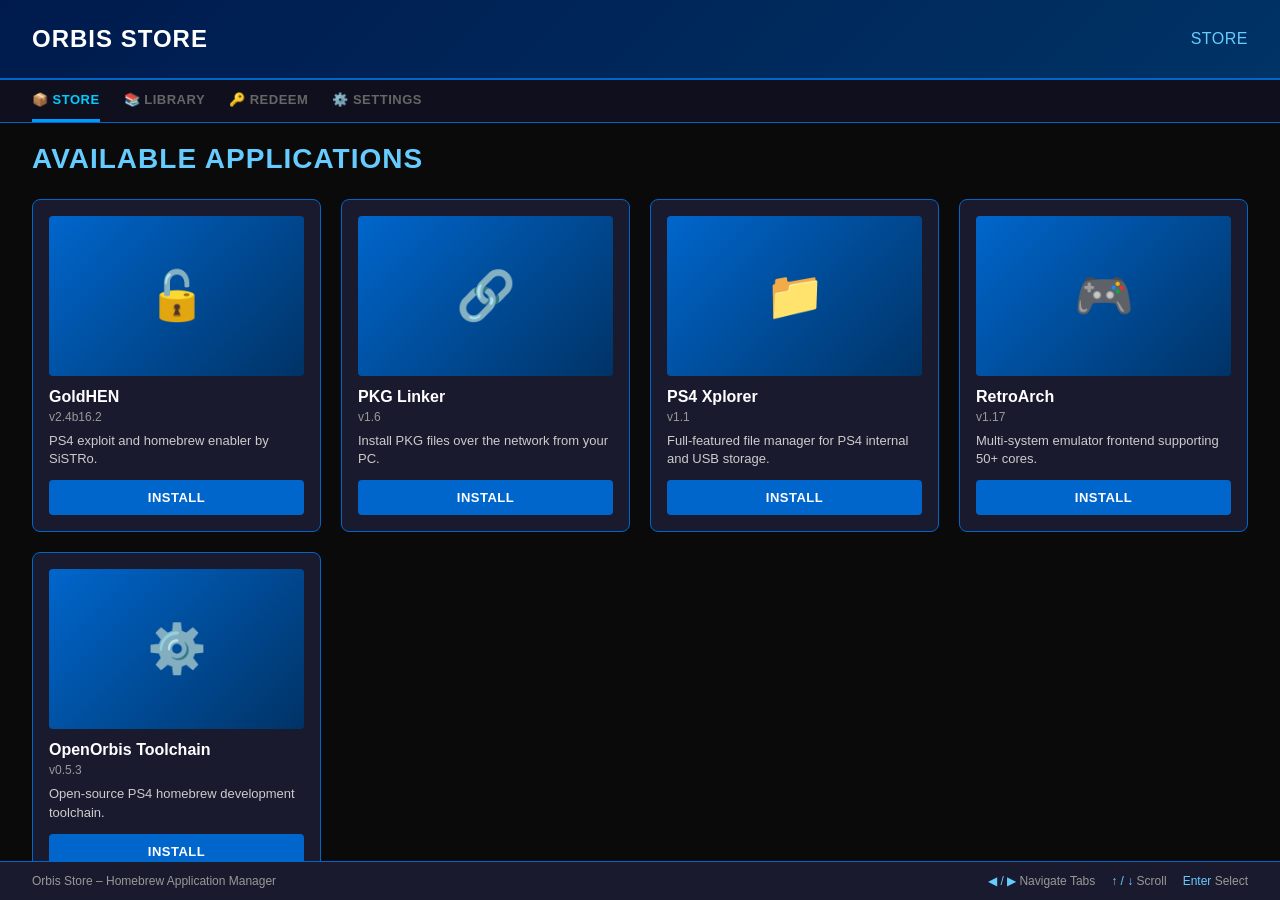
<file: index-app.html>
<!DOCTYPE html>
<html lang="en">
<head>
    <meta charset="UTF-8">
    <meta name="viewport" content="width=device-width, initial-scale=1.0">
    <title>Orbis Store – PS4 App Store</title>
    <style>
        * {
            margin: 0;
            padding: 0;
            box-sizing: border-box;
        }

        body {
            background: #0a0a0a;
            color: #ffffff;
            font-family: -apple-system, BlinkMacSystemFont, 'Segoe UI', Roboto, 'Helvetica Neue', Arial, sans-serif;
            overflow: hidden;
            height: 100vh;
        }

        .app-container {
            display: flex;
            flex-direction: column;
            height: 100%;
            width: 100%;
        }

        /* ── TOP BAR ── */
        .topbar {
            background: linear-gradient(135deg, #001a4d 0%, #003366 100%);
            padding: 16px 32px;
            border-bottom: 2px solid #0066cc;
            display: flex;
            align-items: center;
            justify-content: space-between;
            min-height: 80px;
        }

        .topbar-title {
            font-size: 24px;
            font-weight: 600;
            letter-spacing: 1px;
        }

        .topbar-section {
            font-size: 16px;
            color: #66ccff;
            text-transform: uppercase;
            letter-spacing: 0.5px;
        }

        /* ── MAIN CONTENT ── */
        .content-area {
            flex: 1;
            display: flex;
            overflow: hidden;
        }

        .section {
            flex: 1;
            display: none;
            flex-direction: column;
            padding: 20px 32px;
            overflow-y: auto;
        }

        .section.active {
            display: flex;
        }

        .section-title {
            font-size: 28px;
            font-weight: 700;
            margin-bottom: 24px;
            color: #66ccff;
            text-transform: uppercase;
            letter-spacing: 1px;
        }

        /* ── STORE SECTION ── */
        .store-grid {
            display: grid;
            grid-template-columns: repeat(auto-fill, minmax(280px, 1fr));
            gap: 20px;
        }

        .store-item {
            background: #1a1a2e;
            border: 1px solid #0066cc;
            border-radius: 8px;
            padding: 16px;
            cursor: pointer;
            transition: all 0.3s ease;
            display: flex;
            flex-direction: column;
        }

        .store-item:hover {
            background: #252a4a;
            border-color: #0099ff;
            box-shadow: 0 0 16px rgba(0, 153, 255, 0.3);
            transform: translateY(-2px);
        }

        .store-item-icon {
            width: 100%;
            height: 160px;
            background: linear-gradient(135deg, #0066cc 0%, #003366 100%);
            border-radius: 4px;
            margin-bottom: 12px;
            display: flex;
            align-items: center;
            justify-content: center;
            font-size: 48px;
            font-weight: 700;
            color: #66ccff;
        }

        .store-item-name {
            font-size: 16px;
            font-weight: 600;
            margin-bottom: 4px;
            color: #ffffff;
        }

        .store-item-version {
            font-size: 12px;
            color: #999999;
            margin-bottom: 8px;
        }

        .store-item-desc {
            font-size: 13px;
            color: #cccccc;
            flex: 1;
            margin-bottom: 12px;
            line-height: 1.4;
        }

        .store-item-button {
            background: #0066cc;
            border: none;
            color: #ffffff;
            padding: 10px 16px;
            border-radius: 4px;
            font-size: 13px;
            font-weight: 600;
            cursor: pointer;
            transition: all 0.2s ease;
            text-transform: uppercase;
            letter-spacing: 0.5px;
        }

        .store-item-button:hover {
            background: #0099ff;
        }

        .store-item-button:active {
            background: #004499;
        }

        /* ── LIBRARY SECTION ── */
        .library-list {
            display: flex;
            flex-direction: column;
            gap: 12px;
        }

        .library-item {
            background: #1a1a2e;
            border: 1px solid #0066cc;
            border-radius: 4px;
            padding: 16px;
            cursor: pointer;
            transition: all 0.2s ease;
            display: flex;
            justify-content: space-between;
            align-items: center;
        }

        .library-item:hover {
            background: #252a4a;
            border-color: #0099ff;
        }

        .library-item-info {
            flex: 1;
        }

        .library-item-name {
            font-size: 16px;
            font-weight: 600;
            color: #ffffff;
            margin-bottom: 4px;
        }

        .library-item-status {
            font-size: 12px;
            color: #66ccff;
        }

        .library-item-actions {
            display: flex;
            gap: 8px;
        }

        .btn-action {
            background: #004499;
            border: 1px solid #0066cc;
            color: #66ccff;
            padding: 6px 12px;
            border-radius: 3px;
            font-size: 11px;
            cursor: pointer;
            transition: all 0.2s ease;
            text-transform: uppercase;
        }

        .btn-action:hover {
            background: #0066cc;
            color: #ffffff;
        }

        /* ── REDEEM SECTION ── */
        .redeem-container {
            max-width: 600px;
            margin: 0 auto;
        }

        .redeem-input-group {
            margin-bottom: 24px;
        }

        .redeem-label {
            display: block;
            font-size: 14px;
            color: #66ccff;
            margin-bottom: 8px;
            text-transform: uppercase;
            letter-spacing: 0.5px;
        }

        .redeem-input {
            width: 100%;
            padding: 12px 16px;
            background: #1a1a2e;
            border: 1px solid #0066cc;
            border-radius: 4px;
            color: #ffffff;
            font-size: 16px;
            font-family: monospace;
            text-transform: uppercase;
            letter-spacing: 2px;
            transition: all 0.2s ease;
        }

        .redeem-input:focus {
            outline: none;
            border-color: #0099ff;
            box-shadow: 0 0 12px rgba(0, 153, 255, 0.3);
        }

        .redeem-button {
            background: #0066cc;
            border: none;
            color: #ffffff;
            padding: 12px 32px;
            border-radius: 4px;
            font-size: 14px;
            font-weight: 600;
            cursor: pointer;
            transition: all 0.2s ease;
            text-transform: uppercase;
            letter-spacing: 0.5px;
            width: 100%;
        }

        .redeem-button:hover {
            background: #0099ff;
        }

        .redeem-button:active {
            background: #004499;
        }

        .redeem-note {
            margin-top: 16px;
            padding: 12px;
            background: #252a4a;
            border-left: 3px solid #0066cc;
            border-radius: 2px;
            font-size: 12px;
            color: #cccccc;
            line-height: 1.5;
        }

        /* ── SETTINGS SECTION ── */
        .settings-list {
            max-width: 600px;
        }

        .settings-item {
            background: #1a1a2e;
            border: 1px solid #0066cc;
            border-radius: 4px;
            padding: 16px;
            margin-bottom: 12px;
            cursor: pointer;
            transition: all 0.2s ease;
        }

        .settings-item:hover {
            background: #252a4a;
            border-color: #0099ff;
        }

        .settings-label {
            font-size: 12px;
            color: #66ccff;
            text-transform: uppercase;
            letter-spacing: 0.5px;
            margin-bottom: 6px;
        }

        .settings-value {
            font-size: 14px;
            color: #ffffff;
            word-break: break-all;
            font-family: monospace;
        }

        /* ── BOTTOM BAR ── */
        .bottombar {
            background: #1a1a2e;
            border-top: 1px solid #0066cc;
            padding: 12px 32px;
            font-size: 12px;
            color: #999999;
            display: flex;
            justify-content: space-between;
            align-items: center;
        }

        .controls {
            display: flex;
            gap: 16px;
        }

        .control-hint {
            color: #66ccff;
        }

        /* ── TABS NAVIGATION ── */
        .tabs {
            display: flex;
            gap: 24px;
            border-bottom: 1px solid #0066cc;
            padding: 0 32px;
            background: #0f0f1e;
        }

        .tab {
            padding: 12px 0;
            font-size: 13px;
            text-transform: uppercase;
            letter-spacing: 0.5px;
            color: #666666;
            cursor: pointer;
            border-bottom: 3px solid transparent;
            transition: all 0.2s ease;
            font-weight: 600;
        }

        .tab:hover {
            color: #99ccff;
        }

        .tab.active {
            color: #00ccff;
            border-bottom-color: #0099ff;
        }

        /* ── MODAL / NOTIFICATION ── */
        .notification {
            position: fixed;
            top: 20px;
            right: 20px;
            background: #252a4a;
            border: 1px solid #0066cc;
            border-radius: 4px;
            padding: 16px 24px;
            color: #66ccff;
            font-size: 13px;
            z-index: 1000;
            box-shadow: 0 4px 16px rgba(0, 0, 0, 0.8);
            animation: slideIn 0.3s ease;
        }

        @keyframes slideIn {
            from {
                transform: translateX(400px);
                opacity: 0;
            }
            to {
                transform: translateX(0);
                opacity: 1;
            }
        }

        /* ── SCROLLBAR ── */
        .section::-webkit-scrollbar {
            width: 8px;
        }

        .section::-webkit-scrollbar-track {
            background: #0f0f1e;
        }

        .section::-webkit-scrollbar-thumb {
            background: #0066cc;
            border-radius: 4px;
        }

        .section::-webkit-scrollbar-thumb:hover {
            background: #0099ff;
        }
    </style>
</head>
<body>
    <div class="app-container">
        <!-- TOP BAR -->
        <div class="topbar">
            <div class="topbar-title">ORBIS STORE</div>
            <div class="topbar-section" id="currentSection">Store</div>
        </div>

        <!-- TABS NAVIGATION -->
        <div class="tabs">
            <div class="tab active" data-section="store">📦 Store</div>
            <div class="tab" data-section="library">📚 Library</div>
            <div class="tab" data-section="redeem">🔑 Redeem</div>
            <div class="tab" data-section="settings">⚙️ Settings</div>
        </div>

        <!-- CONTENT AREA -->
        <div class="content-area">
            <!-- STORE SECTION -->
            <div class="section active" id="store">
                <div class="section-title">Available Applications</div>
                <div class="store-grid" id="storeGrid"></div>
            </div>

            <!-- LIBRARY SECTION -->
            <div class="section" id="library">
                <div class="section-title">My Library</div>
                <div class="library-list" id="libraryList"></div>
            </div>

            <!-- REDEEM SECTION -->
            <div class="section" id="redeem">
                <div class="section-title">Redeem Code</div>
                <div class="redeem-container">
                    <div class="redeem-input-group">
                        <label class="redeem-label">Enter 8-character code</label>
                        <input type="text" class="redeem-input" id="redeemInput" maxlength="8" placeholder="XXXXXXXX">
                    </div>
                    <button class="redeem-button" onclick="redeemCode()">Redeem</button>
                    <div class="redeem-note">
                        ℹ️ Redeem codes unlock free and premium applications. Check official sources for valid codes.
                    </div>
                </div>
            </div>

            <!-- SETTINGS SECTION -->
            <div class="section" id="settings">
                <div class="section-title">Settings</div>
                <div class="settings-list">
                    <div class="settings-item">
                        <div class="settings-label">API Endpoint</div>
                        <div class="settings-value">https://orbis-api.jsifta52.workers.dev</div>
                    </div>
                    <div class="settings-item">
                        <div class="settings-label">Library Database</div>
                        <div class="settings-value">/user/app/NPXS39041/sce_sys/library.db</div>
                    </div>
                    <div class="settings-item">
                        <div class="settings-label">Application Version</div>
                        <div class="settings-value">1.0.0</div>
                    </div>
                    <div class="settings-item">
                        <div class="settings-label">Title ID</div>
                        <div class="settings-value">ORBS00001</div>
                    </div>
                </div>
            </div>
        </div>

        <!-- BOTTOM BAR -->
        <div class="bottombar">
            <div>Orbis Store – Homebrew Application Manager</div>
            <div class="controls">
                <div><span class="control-hint">◀ / ▶</span> Navigate Tabs</div>
                <div><span class="control-hint">↑ / ↓</span> Scroll</div>
                <div><span class="control-hint">Enter</span> Select</div>
            </div>
        </div>
    </div>

    <script>
        // Store catalog
        const STORE_CATALOG = [
            {
                name: "GoldHEN",
                version: "2.4b16.2",
                desc: "PS4 exploit and homebrew enabler by SiSTRo.",
                url: "https://github.com/GoldHEN/GoldHEN/releases/download/2.4b16.2/goldhen_2.4b16.2.pkg",
                icon: "🔓",
            },
            {
                name: "PKG Linker",
                version: "1.6",
                desc: "Install PKG files over the network from your PC.",
                url: "https://github.com/flatz/pkg_sender/releases/download/v1.6/pkg_sender_v1.6.pkg",
                icon: "🔗",
            },
            {
                name: "PS4 Xplorer",
                version: "1.1",
                desc: "Full-featured file manager for PS4 internal and USB storage.",
                url: "https://github.com/cy33hc/ps4-xplorer/releases/latest/download/PS4Xplorer.pkg",
                icon: "📁",
            },
            {
                name: "RetroArch",
                version: "1.17",
                desc: "Multi-system emulator frontend supporting 50+ cores.",
                url: "https://buildbot.libretro.com/nightly/playstation/ps4/RetroArch.pkg",
                icon: "🎮",
            },
            {
                name: "OpenOrbis Toolchain",
                version: "0.5.3",
                desc: "Open-source PS4 homebrew development toolchain.",
                url: "https://github.com/OpenOrbis/OpenOrbis-PS4-Toolchain/releases/latest/download/openorbis.pkg",
                icon: "⚙️",
            },
        ];

        // Library state (persistent across session)
        let library = [];

        // Initialization
        function init() {
            renderStore();
            renderLibrary();
            attachTabListeners();
            attachKeyboardShortcuts();

            // Simulate some pre-installed apps for demo
            library = [
                { name: "GoldHEN", version: "2.4b16.2", status: "Installed" },
                { name: "PS4 Xplorer", version: "1.1", status: "Installed" },
            ];
            renderLibrary();
        }

        function renderStore() {
            const grid = document.getElementById("storeGrid");
            grid.innerHTML = "";
            STORE_CATALOG.forEach((app, idx) => {
                const item = document.createElement("div");
                item.className = "store-item";
                item.innerHTML = `
                    <div class="store-item-icon">${app.icon}</div>
                    <div class="store-item-name">${app.name}</div>
                    <div class="store-item-version">v${app.version}</div>
                    <div class="store-item-desc">${app.desc}</div>
                    <button class="store-item-button" onclick="installApp('${app.name}', '${app.version}')">
                        ${isInstalled(app.name) ? "Reinstall" : "Install"}
                    </button>
                `;
                grid.appendChild(item);
            });
        }

        function renderLibrary() {
            const list = document.getElementById("libraryList");
            list.innerHTML = "";
            if (library.length === 0) {
                list.innerHTML = '<div style="color: #666; padding: 32px; text-align: center;">No apps in library. Use Store or Redeem to install.</div>';
                return;
            }
            library.forEach((app, idx) => {
                const item = document.createElement("div");
                item.className = "library-item";
                item.innerHTML = `
                    <div class="library-item-info">
                        <div class="library-item-name">${app.name}</div>
                        <div class="library-item-status">v${app.version} – ${app.status}</div>
                    </div>
                    <div class="library-item-actions">
                        <button class="btn-action" onclick="openApp('${app.name}')">Open</button>
                        <button class="btn-action" onclick="reinstallApp('${app.name}')">Reinstall</button>
                        <button class="btn-action" onclick="deleteApp('${app.name}')">Delete</button>
                    </div>
                `;
                list.appendChild(item);
            });
        }

        function isInstalled(name) {
            return library.some(app => app.name === name);
        }

        function installApp(name, version) {
            if (!isInstalled(name)) {
                library.push({ name, version, status: "Installed" });
                renderLibrary();
                renderStore();
                showNotification(`✓ ${name} added to Library`);
            }
        }

        function reinstallApp(name) {
            showNotification(`⟳ Reinstalling ${name}...`);
            setTimeout(() => showNotification(`✓ ${name} reinstalled`), 2000);
        }

        function deleteApp(name) {
            library = library.filter(app => app.name !== name);
            renderLibrary();
            renderStore();
            showNotification(`✗ ${name} removed from Library`);
        }

        function openApp(name) {
            showNotification(`▶ Launching ${name}... (feature unavailable in web)`);
        }

        function redeemCode() {
            const input = document.getElementById("redeemInput");
            const code = input.value.trim().toUpperCase();
            if (!code) {
                showNotification("⚠ Please enter a code");
                return;
            }
            if (code.length !== 8) {
                showNotification("⚠ Code must be 8 characters");
                return;
            }
            showNotification(`⏳ Validating code: ${code}`);
            setTimeout(() => {
                showNotification(`✓ Code redeemed! Check Store for new apps.`);
                input.value = "";
            }, 1500);
        }

        function showNotification(msg) {
            const notif = document.createElement("div");
            notif.className = "notification";
            notif.textContent = msg;
            document.body.appendChild(notif);
            setTimeout(() => notif.remove(), 3000);
        }

        function switchSection(section) {
            // Hide all sections
            document.querySelectorAll(".section").forEach(s => s.classList.remove("active"));
            // Show target section
            document.getElementById(section).classList.add("active");
            // Update tabs
            document.querySelectorAll(".tab").forEach(t => t.classList.remove("active"));
            document.querySelector(`.tab[data-section="${section}"]`).classList.add("active");
            // Update topbar
            const sectionNames = { store: "Store", library: "Library", redeem: "Redeem", settings: "Settings" };
            document.getElementById("currentSection").textContent = sectionNames[section];
        }

        function attachTabListeners() {
            document.querySelectorAll(".tab").forEach(tab => {
                tab.addEventListener("click", () => {
                    const section = tab.dataset.section;
                    switchSection(section);
                });
            });
        }

        function attachKeyboardShortcuts() {
            document.addEventListener("keydown", (e) => {
                const tabs = ["store", "library", "redeem", "settings"];
                const current = document.querySelector(".tab.active").dataset.section;
                const idx = tabs.indexOf(current);

                if (e.key === "ArrowLeft") {
                    const next = tabs[(idx - 1 + tabs.length) % tabs.length];
                    switchSection(next);
                } else if (e.key === "ArrowRight") {
                    const next = tabs[(idx + 1) % tabs.length];
                    switchSection(next);
                }
            });
        }

        // Initialize on load
        window.addEventListener("DOMContentLoaded", init);
    </script>
</body>
</html>
</file>
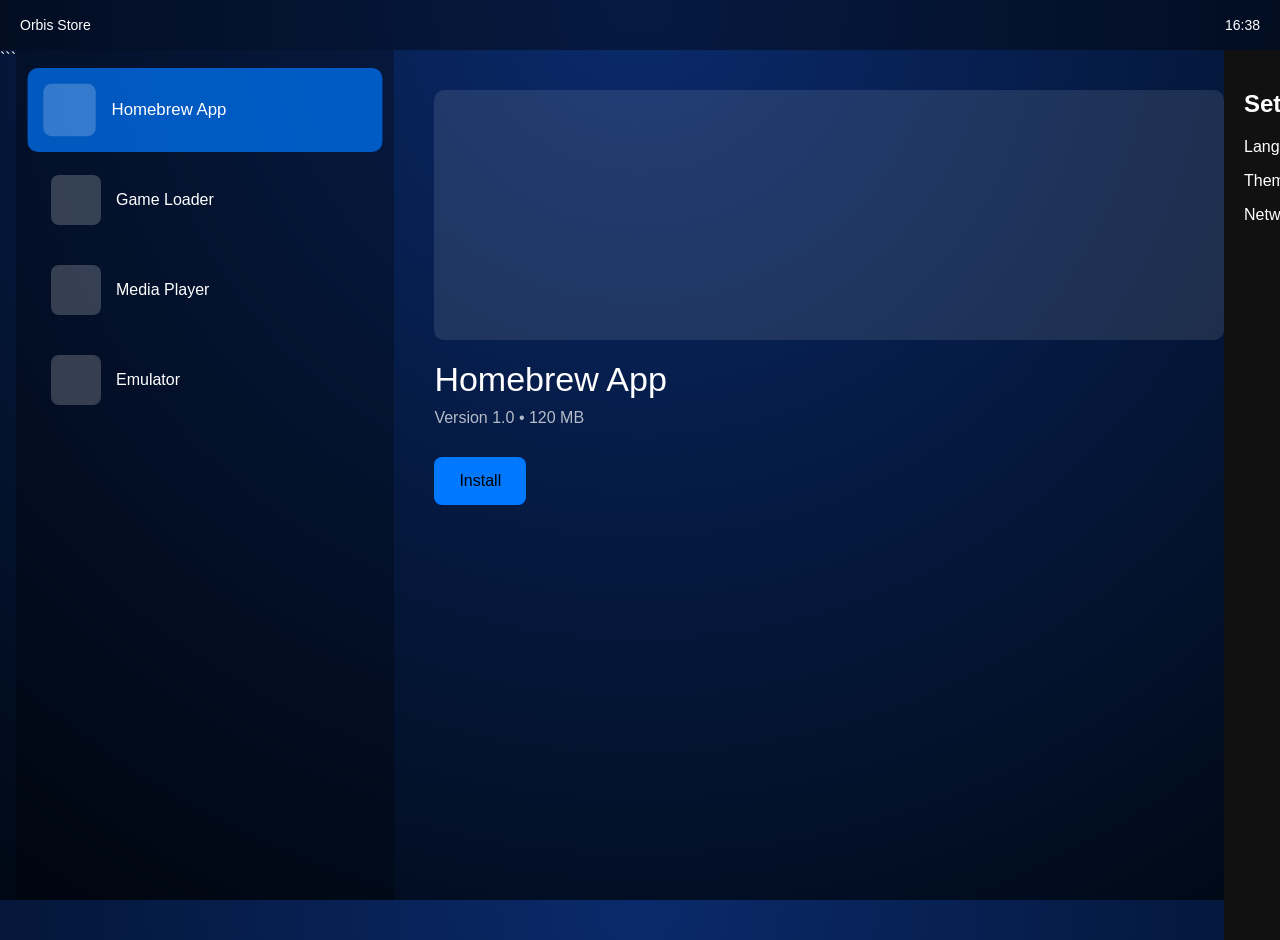
<file: preview.html>
<!DOCTYPE html>

<html lang="cs">
<head>
<meta charset="UTF-8">
<title>Orbis Store UI (Advanced)</title>

<style>
body {
    margin:0;
    font-family: Arial, sans-serif;
    background: radial-gradient(circle at top, #0a2a6b, #000814);
    color:white;
    overflow:hidden;
}

/* TOP BAR */
.topbar {
    height:50px;
    display:flex;
    justify-content:space-between;
    align-items:center;
    padding:0 20px;
    background: rgba(0,0,0,0.4);
    font-size:14px;
}

/* MAIN LAYOUT */
.container {
    display:flex;
    height:calc(100vh - 50px);
}

/* LEFT LIST */
.sidebar {
    width:30%;
    background: rgba(0,0,0,0.3);
    padding:20px;
    overflow:hidden;
}

.app {
    display:flex;
    align-items:center;
    gap:15px;
    padding:15px;
    margin-bottom:10px;
    border-radius:10px;
    transition:0.2s;
}

.app.active {
    background: rgba(0,120,255,0.7);
    transform: scale(1.05);
}

/* ICON */
.icon {
    width:50px;
    height:50px;
    background:rgba(255,255,255,0.2);
    border-radius:8px;
}

/* RIGHT PANEL */
.detail {
    width:70%;
    padding:40px;
    position:relative;
}

.preview {
    width:100%;
    height:250px;
    background:rgba(255,255,255,0.1);
    border-radius:10px;
    margin-bottom:20px;
}

.title {
    font-size:34px;
}

.meta {
    opacity:0.7;
    margin:10px 0;
}

.button {
    padding:15px 25px;
    background:#0078ff;
    border:none;
    border-radius:8px;
    margin-top:20px;
    font-size:16px;
}

/* INSTALL OVERLAY */
.overlay {
    position:absolute;
    top:0;
    left:0;
    width:100%;
    height:100%;
    background:rgba(0,0,0,0.9);
    display:none;
    flex-direction:column;
    justify-content:center;
    align-items:center;
}

.progress {
    width:300px;
    height:20px;
    background:#333;
    border-radius:10px;
    overflow:hidden;
}

.bar {
    height:100%;
    width:0%;
    background:#0078ff;
}

/* SETTINGS PANEL */
.settings {
    position:absolute;
    right:-400px;
    top:0;
    width:400px;
    height:100%;
    background:#111;
    padding:20px;
    transition:0.3s;
}

.settings.open {
    right:0;
}
</style>

</head>

<body>

<div class="topbar">
    <div>Orbis Store</div>
    <div id="time"></div>
</div>

<div class="container">

```
<div class="sidebar" id="list">
    <div class="app active"> <div class="icon"></div> Homebrew App</div>
    <div class="app"> <div class="icon"></div> Game Loader</div>
    <div class="app"> <div class="icon"></div> Media Player</div>
    <div class="app"> <div class="icon"></div> Emulator</div>
</div>

<div class="detail">
    <div class="preview"></div>
    <div class="title" id="title">Homebrew App</div>
    <div class="meta">Version 1.0 • 120 MB</div>
    <button class="button" onclick="install()">Install</button>

    <!-- INSTALL SCREEN -->
    <div class="overlay" id="overlay">
        <h2>Installing...</h2>
        <div class="progress"><div class="bar" id="bar"></div></div>
    </div>

    <!-- SETTINGS -->
    <div class="settings" id="settings">
        <h2>Settings</h2>
        <p>Language</p>
        <p>Theme</p>
        <p>Network</p>
    </div>
</div>
```

</div>

<script>
let apps = document.querySelectorAll(".app");
let index = 0;

function updateFocus() {
    apps.forEach(a => a.classList.remove("active"));
    apps[index].classList.add("active");
    document.getElementById("title").innerText = apps[index].innerText.trim();
}

/* KEYBOARD = GAMEPAD SIMULATION */
document.addEventListener("keydown", e => {
    if (e.key === "ArrowDown") {
        index = (index + 1) % apps.length;
        updateFocus();
    }
    if (e.key === "ArrowUp") {
        index = (index - 1 + apps.length) % apps.length;
        updateFocus();
    }
    if (e.key === "Enter") {
        install();
    }
    if (e.key === "s") {
        document.getElementById("settings").classList.toggle("open");
    }
});

function install() {
    let overlay = document.getElementById("overlay");
    let bar = document.getElementById("bar");

    overlay.style.display = "flex";
    let progress = 0;

    let interval = setInterval(() => {
        progress += 5;
        bar.style.width = progress + "%";

        if (progress >= 100) {
            clearInterval(interval);
            overlay.style.display = "none";
            alert("Installed!");
        }
    }, 100);
}

/* CLOCK */
setInterval(() => {
    let d = new Date();
    document.getElementById("time").innerText =
        d.getHours() + ":" + String(d.getMinutes()).padStart(2,'0');
}, 1000);
</script>

</body>
</html>
</file>
